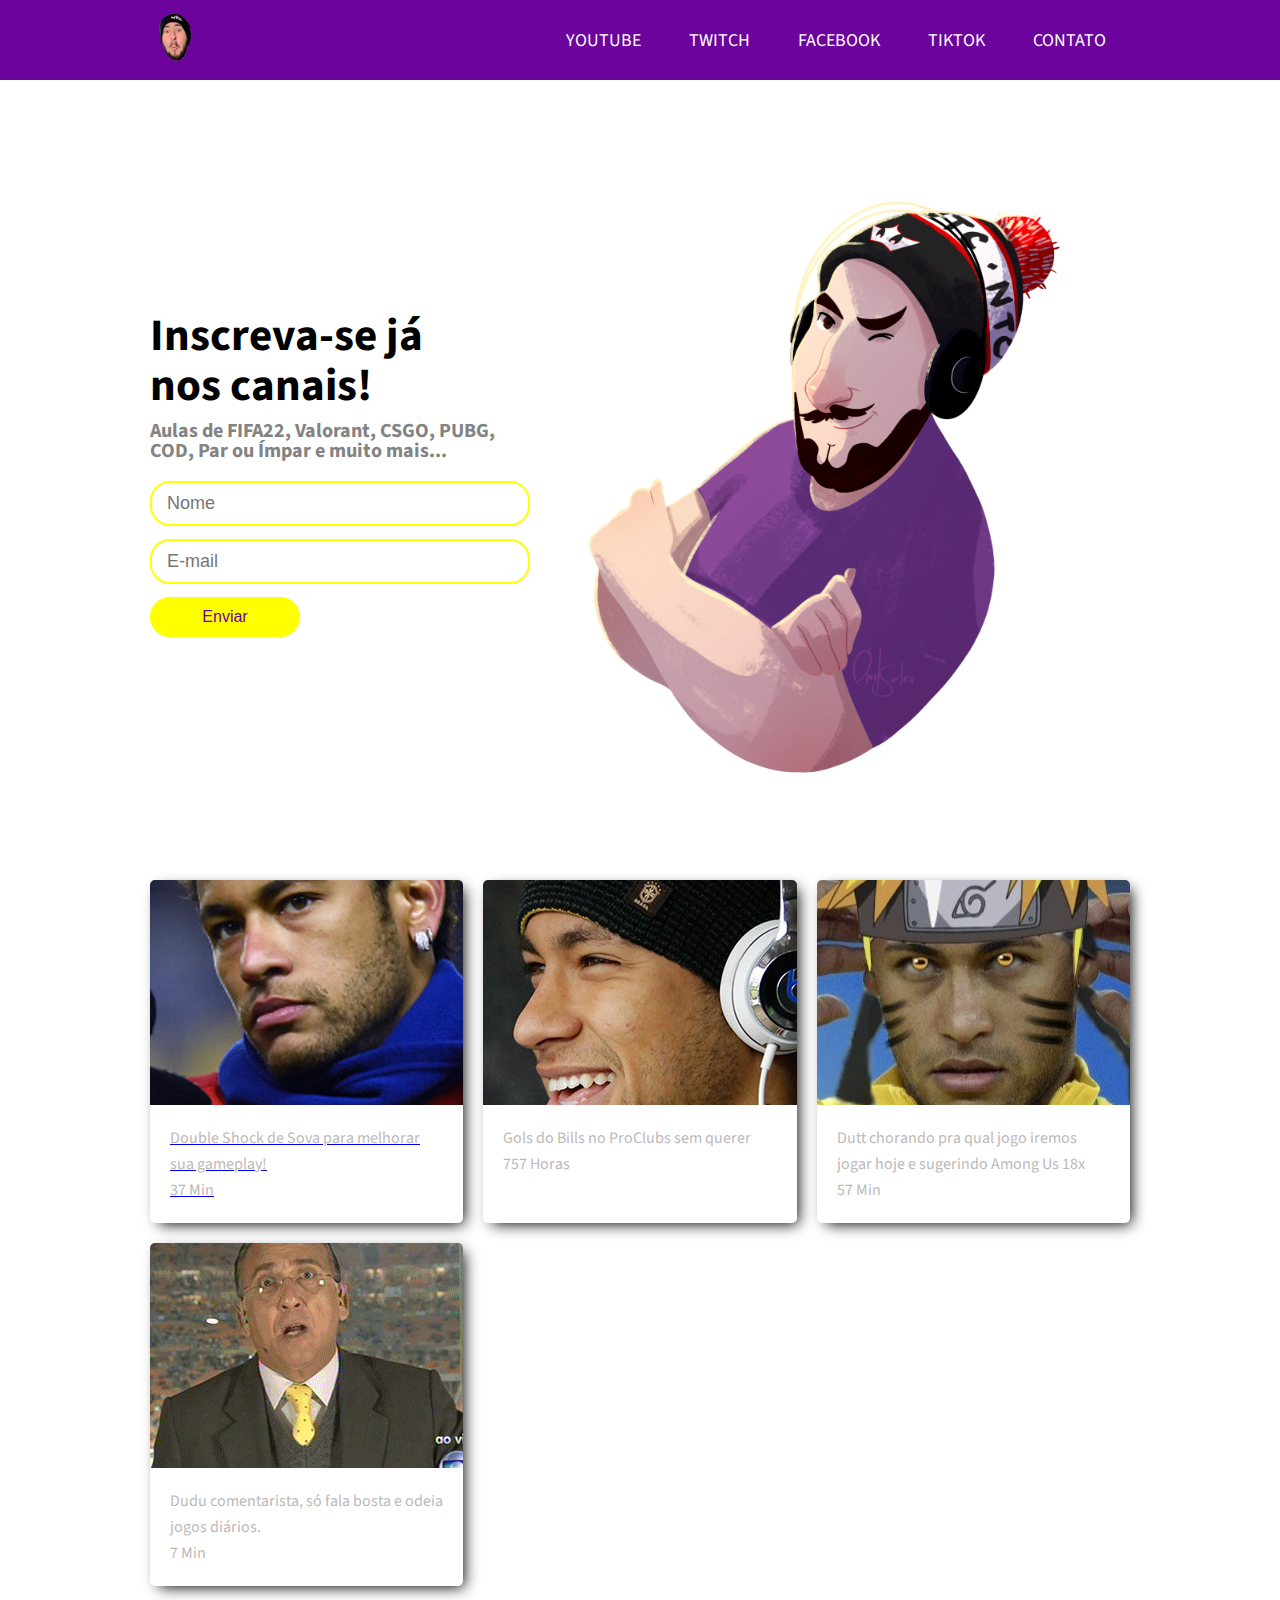
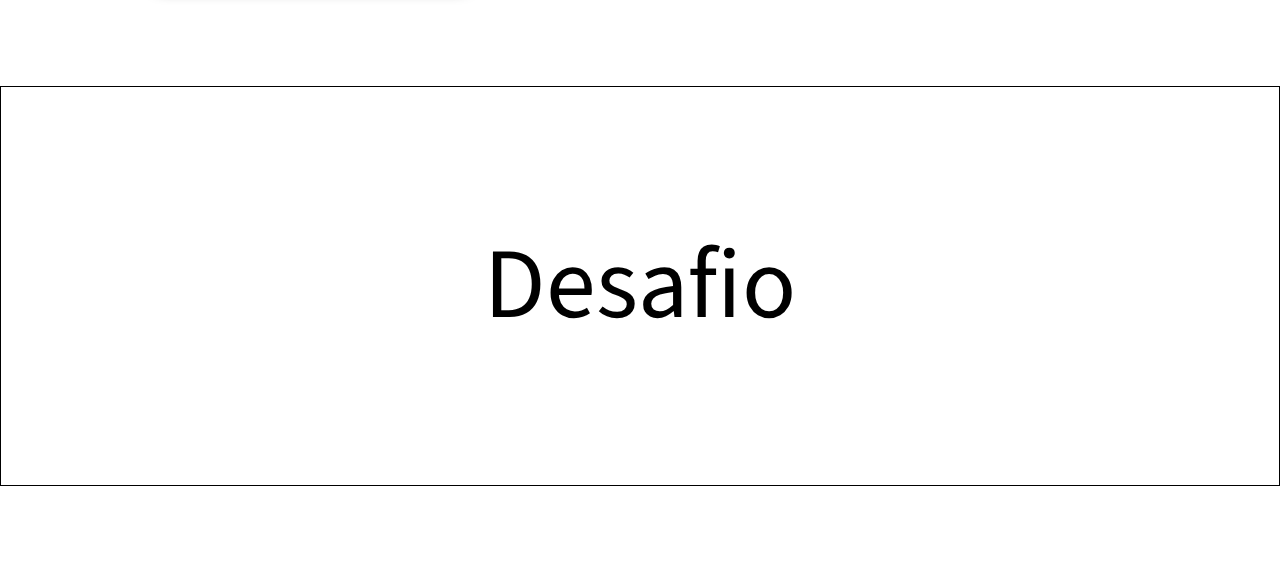
<file: index.html>
<!DOCTYPE html>
<html lang="pt-br">

<head>
    <meta charset="UTF-8">
    <meta http-equiv="X-UA-Compatible" content="IE=edge" />
    <meta name="viewport" content="width=device-width, initial-scale=1.0" />
    <title>Minha mãe é maluca</title>
    <link rel="icon" type="image/x-icon" href="neyWHAT112.png">
    <link rel="stylesheet" href="/CSS/style.css" />
    <link rel="stylesheet" href="/CSS/responsive.css" />
</head>

<body>
    <header>
        <div class="container">
            <div class="imghead">
                <img src="neyWHAT112.png" alt="logo" />
            </div>
            <div class="menu-section">
                <div class="container-menu">
                    <input type="checkbox" id="checkbox-menu" />
                    <label class="menu-button-container" for="checkbox-menu">
                        <span></span>
                        <span></span>
                        <span></span>
                    </label>
                    <nav>
                        <ul class="menu">
                            <li>
                                <a href="https://www.youtube.com/neymarc1n">Youtube</a>
                            </li>
                            <li>
                                <a href="https://www.twitch.com/nmc1n">Twitch</a>
                            </li>
                            <li>
                                <a href="https://www.facebook.com/neymarc1n">Facebook</a>
                            </li>
                            <li>
                                <a href="https://www.tiktok.com/@neymarc1n">Tiktok</a>
                            </li>
                            <li>
                                <a href="#">Contato</a>
                            </li>
                        </ul>
                    </nav>
                </div>
            </div>
        </div>
    </header>
    <main>
        <div class="container-main">
            <div>
                <h2><span>Inscreva-se já</span></h2>
                <h2>nos canais!</h2>
                <h3>Aulas de FIFA22, Valorant, CSGO, PUBG, COD, Par ou Ímpar e muito mais...</h3>
                <form>
                    <input type="text" placeholder="Nome" />
                    <input type="email" placeholder="E-mail" />
                    <input type="submit" value="Enviar" />

                </form>
            </div>
            <img src="./piscada.png" alt="">
        </div>
    </main>
    <section class="cards">
        <a href="./artigos/futuro.html">
            <div class="card">
                <div class="image">
                    <img src="/ney.jpeg" />
                </div>
                <div class="content">
                    <p class="title text--medium">
                        Double Shock de Sova para melhorar sua gameplay!
                    </p>
                    <div class="info">
                        <p class="text--medium"> 37 Min</p>
                    </div>
                </div>
            </div>
        </a>

        <div class="card">
            <div class="image">
                <img src="./ney2.jpg" />
            </div>

            <div class="content">
                <p class="title text--medium">
                    Gols do Bills no ProClubs sem querer
                </p>
                <div class="info">
                    <p class="text--medium"> 757 Horas</p>
                </div>
            </div>
        </div>

        <div class="card">
            <div class="image">
                <img src="./ney3.jpg" />
            </div>

            <div class="content">
                <p class="title text--medium">
                    Dutt chorando pra qual jogo iremos jogar hoje e sugerindo Among Us 18x
                </p>
                <div class="info">
                    <p class="text--medium"> 57 Min</p>
                </div>
            </div>
        </div>

        <div class="card">
            <div class="image">
                <img src="./penta.gif" />
            </div>

            <div class="content">
                <p class="title text--medium">
                    Dudu comentarista, só fala bosta e odeia jogos diários.
                </p>
                <div class="info">
                    <p class="text--medium"> 7 Min</p>
                </div>
            </div>
        </div>

    </section>
    <section id="form">
        <div class="desafio">Desafio</div>
    </section>
</body>


</html>
</file>
<file: CSS/style.css>
@import url('https://fonts.googleapis.com/css2?family=Source+Sans+Pro:ital,wght@0,400;0,700;1,400&display=swap');

*{
    box-sizing: border-box;
    margin: 0;
    padding: 0;
    outline: 0;
}

html, body {
    font-family: 'Source Sans Pro', sans-serif , 'Times New Roman', Times, serif;
    text-rendering: optimizeLegibility;
    -webkit-font-smoothing: antialiased;
}

header {
    background-color: #6b039c;
}

header .container {
    display: flex;
    align-items: center;
    justify-content: space-between;
    max-width: 980px;
    height: 80px;
    margin: auto;
}

header nav ul{
    display: flex;
}

header nav ul li{
    list-style: none;
}

header nav ul li a{
    text-decoration: none;
    color: white;
    text-transform: uppercase;
    font-size: 18px;
    padding: 24px;
    transition: all 250ms linear 0s;
}

header nav ul li a:hover {
    background: rgba(255, 255, 255, 0.15);
    zoom: 120%;
}


header .container img{
    height: 50px;
}

.imghead img:hover{
    transform: translateX(+2px);
}

#checkbox-menu{
    display: none;
}

/* MAIN */

main{
    margin-bottom: 100px;
}

main .container-main{
    display: flex;
    align-items: center;
    justify-content: space-between;
    max-width: 980px;
    margin: 100px auto 0px auto;

}

h2{
    color: rgb(0, 0, 0);
    font-size: 45px;
    line-height: 50px;
    font-weight: bold;
}

h3{
    color: rgb(131,131,131);
    font-size: 20px;
    line-height: 20px;
    margin: 10px 0;
}

form {
    margin-top: 20px;
}

form input{
    width: 380px;
    padding-left: 15px;
    font-size: 18px;
    height: 45px;
    margin-bottom: 13px;
    border-radius: 20px;
    border: 2px solid yellow
}

form [type="submit"]{
    background-color: yellow;
    color: #6b039c;
    width: 150px;
    padding-left: 0 ;
    font-size: 16px ;
    height: 40px;
}

form [type="submit"]:hover{
    cursor: pointer;
    background-color:rgba(255, 251, 0, 0.76);
    transform: translateY(-2px);
}

main .container-main img{
    width: 600px;
}

/* CARDS */

.cards {
    width: 90%;
    max-width: 980px;
    margin: auto;
    display: grid;
    grid-template-columns: repeat(auto-fit, minmax(250px, 1fr));
    grid-gap: 20px;
    
}

.text--medium{
    font-size: 16px;
    line-height: 26px;
    font-weight: 400;
    color: rgb(187,185,185);
}

.card{
    display: flex;
    flex-direction: column;
    cursor: pointer;
    box-shadow: 5px 5px 15px -4px #000;
    transition: all 0.3s ease 0s;
    border-radius: 5px;
}

.card:hover{
    transform: translateY(-7px);
}

.image{
    width: 100%;
    padding-top: 56.25%;
    overflow: hidden;
    position: relative;
    border-radius: 5px;
    border-bottom-right-radius: 0;
    border-bottom-left-radius: 0;
    height: 225px;
}

.image img{
    position: absolute;
    border-radius: 10px;
    top: 50%;
    left: 50%;
    transform: translate(-50%, -50%);
}

.content {
    margin: 20px;
}

.title{
    margin-bottom: 0px;
}

.desafio{
    font-size: 100px;
    display: flex;
    justify-content: center;
    height: 400px;
    align-items: center;
    border: 1px solid black;
    margin: 100px auto;
}
</file>
<file: CSS/responsive.css>
@media (max-width: 1000px) {
    main .container-main div{
        margin: auto;

    }
    main .container-main img{
        display: none;
    }
    h2{
        margin-left: 50px;
    }
    div h3{
        margin-left: 50px;
    }
    form{
        display: flex;
        align-items: center;
        width: 100%;
        padding-top: 30px;
        text-align: center;
        flex-direction: column;
    }
    input{
        margin: 12px;
    }
}

@media (max-width: 1000px) {
    .container{
        padding: 0px 20px;
    }
}

@media (max-width: 630px) {
       main .container-menu img{
        display: none;
    }
    
    .menu-button-container{
        display: flex;
    }

    .menu {
        position: absolute;
        margin-top: 30px;
        flex-direction: column;
        width: 100vh;
        justify-content: center;
        align-items: center;
        left: 100%;
        transform: translateX(100vw);
        transition: .5 ease transform;
    }

    .menu>li {
        display: flex;
        justify-content: center;
        margin: 0%;
        padding: 0%;
        width: 100%;
        color: white;
        background-color: blueviolet;
        border-radius: 5px;
    }

    .menu>li:not(:last-child){
        border-bottom: 1px solid white;
    }

    .menu li a{
        flex:1;
        text-align: center;
    }

    #checkbox-menu{
        position: absolute;
        opacity: 0;
    }

    label{
        cursor: pointer;
        position: relative;
        display: block;
        height: 22px;
        width: 30px;
    }

    label span{
        position: absolute;
        display: block;
        height: 5px;
        width: 100%;
        background-color: white;
        border-radius: 30px;
        transition: .25s ease-in-out;
    }
    label span:nth-child(1){
        top: 0;
    }
    label span:nth-child(2){
        top: 8px;
    }
    label span:nth-child(3){
        top: 16px;
    }

    #checkbox-menu:checked + label span:nth-child(1){
        transform: rotate(-45deg);
        top: 8px;
    }
    #checkbox-menu:checked + label span:nth-child(2){
        opacity: 0;
    }
    #checkbox-menu:checked + label span:nth-child(3){
        transform: rotate(45deg);
        top: 8px;
    }

    nav .menu{
        width: 100%;
    }

    #checkbox-menu:checked ~ nav .menu{
        transform: translateX(-100vw);
        transform: .5 ease transform;
    }

}
</file>
